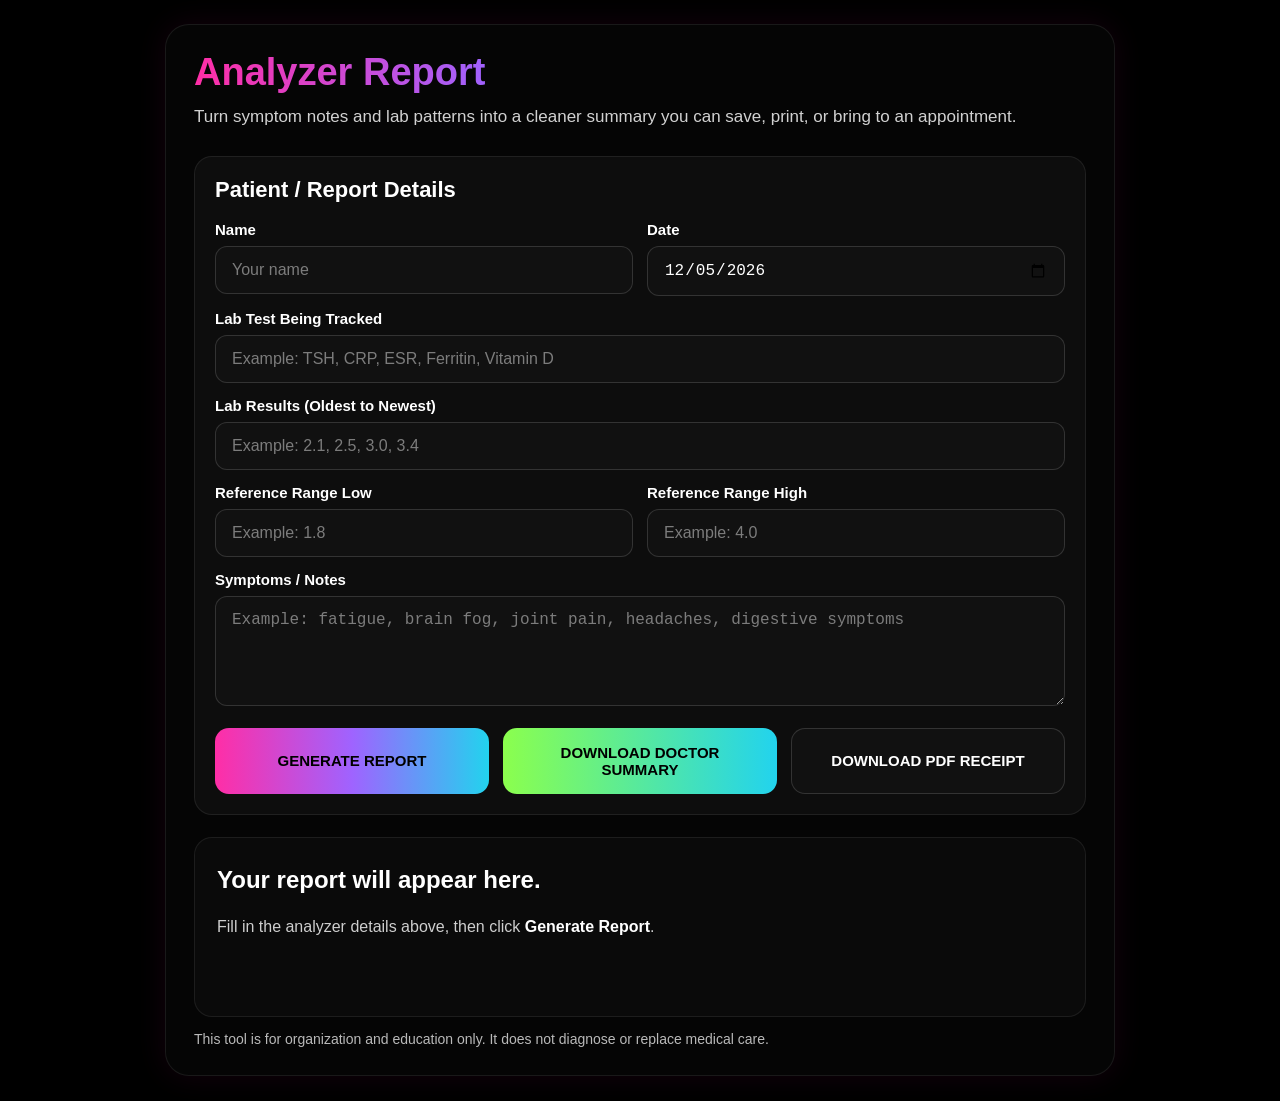
<file: analyzer.html>
<!DOCTYPE html>
<html lang="en">
<head>
  <meta charset="UTF-8" />
  <meta name="viewport" content="width=device-width, initial-scale=1.0" />
  <title>UNL Analyzer Report</title>
  <style>
    * {
      box-sizing: border-box;
    }

    body {
      margin: 0;
      font-family: Arial, Helvetica, sans-serif;
      background: #000;
      color: #fff;
      padding: 24px;
    }

    .report-wrap {
      max-width: 950px;
      margin: 0 auto;
      background: #050505;
      border: 1px solid rgba(255,255,255,0.08);
      border-radius: 24px;
      padding: 28px;
      box-shadow: 0 0 30px rgba(255, 0, 170, 0.08);
    }

    .title {
      margin: 0 0 10px;
      font-size: 38px;
      font-weight: 800;
      line-height: 1.05;
      background: linear-gradient(90deg, #ff2ea6, #9f63ff, #22d3ee, #8bff4d);
      -webkit-background-clip: text;
      -webkit-text-fill-color: transparent;
    }

    .subtitle {
      margin: 0 0 24px;
      color: rgba(255,255,255,0.82);
      line-height: 1.7;
      font-size: 17px;
    }

    .card {
      background: #0d0d0d;
      border: 1px solid rgba(255,255,255,0.08);
      border-radius: 18px;
      padding: 20px;
      margin-bottom: 18px;
    }

    .card h3 {
      margin: 0 0 12px;
      font-size: 22px;
      color: #fff;
    }

    .muted {
      color: rgba(255,255,255,0.8);
      line-height: 1.7;
    }

    .field-grid {
      display: grid;
      grid-template-columns: 1fr 1fr;
      gap: 14px;
      margin-top: 18px;
    }

    .field {
      display: flex;
      flex-direction: column;
      gap: 8px;
    }

    .field.full {
      grid-column: 1 / -1;
    }

    label {
      font-weight: 700;
      font-size: 15px;
      color: #fff;
    }

    input, textarea, select {
      width: 100%;
      padding: 14px 16px;
      border-radius: 12px;
      border: 1px solid rgba(255,255,255,0.14);
      background: #111;
      color: #fff;
      font-size: 16px;
      outline: none;
    }

    textarea {
      min-height: 110px;
      resize: vertical;
    }

    input::placeholder,
    textarea::placeholder {
      color: rgba(255,255,255,0.45);
    }

    .button-row {
      display: grid;
      grid-template-columns: 1fr 1fr 1fr;
      gap: 14px;
      margin-top: 22px;
    }

    button {
      border: none;
      border-radius: 14px;
      padding: 16px 18px;
      font-size: 15px;
      font-weight: 800;
      cursor: pointer;
    }

    .btn-primary {
      background: linear-gradient(90deg, #ff2ea6, #9f63ff, #22d3ee);
      color: #000;
    }

    .btn-secondary {
      background: #111;
      color: #fff;
      border: 1px solid rgba(255,255,255,0.14);
    }

    .btn-accent {
      background: linear-gradient(90deg, #8bff4d, #22d3ee);
      color: #000;
    }

    .output {
      margin-top: 22px;
      background: #0a0a0a;
      border: 1px solid rgba(255,255,255,0.08);
      border-radius: 18px;
      padding: 22px;
      min-height: 180px;
      line-height: 1.7;
    }

    .output h4 {
      margin: 0 0 12px;
      font-size: 24px;
      color: #fff;
    }

    .output strong {
      color: #fff;
    }

    .small-note {
      margin-top: 14px;
      font-size: 14px;
      color: rgba(255,255,255,0.72);
    }

    .modal {
      display: none;
      position: fixed;
      inset: 0;
      background: rgba(0,0,0,0.8);
      z-index: 9999;
      align-items: center;
      justify-content: center;
      padding: 20px;
    }

    .modal-box {
      width: 100%;
      max-width: 460px;
      background: #050505;
      color: #fff;
      border: 1px solid rgba(255,255,255,0.1);
      border-radius: 22px;
      padding: 24px;
      box-shadow: 0 0 30px rgba(255,0,170,0.12);
    }

    .modal-title {
      margin: 0 0 8px;
      font-size: 28px;
      font-weight: 800;
      background: linear-gradient(90deg, #ff2ea6, #9f63ff, #22d3ee);
      -webkit-background-clip: text;
      -webkit-text-fill-color: transparent;
    }

    .modal-text {
      margin: 0 0 16px;
      color: rgba(255,255,255,0.82);
      line-height: 1.6;
    }

    .modal-actions {
      display: grid;
      grid-template-columns: 1fr 1fr;
      gap: 12px;
      margin-top: 16px;
    }

    .message {
      min-height: 22px;
      margin-top: 12px;
      font-size: 14px;
    }

    @media (max-width: 760px) {
      .field-grid,
      .button-row,
      .modal-actions {
        grid-template-columns: 1fr;
      }

      .title {
        font-size: 30px;
      }
    }

    @media print {
      body {
        background: #fff;
        color: #000;
        padding: 0;
      }

      .report-wrap,
      .card,
      .output {
        background: #fff !important;
        color: #000 !important;
        border: none !important;
        box-shadow: none !important;
      }

      .title {
        -webkit-text-fill-color: #000 !important;
        color: #000 !important;
        background: none !important;
      }

      .subtitle,
      .muted,
      .small-note {
        color: #333 !important;
      }

      .button-row,
      .modal {
        display: none !important;
      }
    }
  </style>
</head>
<body>
  <div class="report-wrap">
    <h1 class="title">Analyzer Report</h1>
    <p class="subtitle">
      Turn symptom notes and lab patterns into a cleaner summary you can save, print, or bring to an appointment.
    </p>

    <div class="card">
      <h3>Patient / Report Details</h3>
      <div class="field-grid">
        <div class="field">
          <label for="patientName">Name</label>
          <input id="patientName" type="text" placeholder="Your name" />
        </div>

        <div class="field">
          <label for="reportDate">Date</label>
          <input id="reportDate" type="date" />
        </div>

        <div class="field full">
          <label for="labName">Lab Test Being Tracked</label>
          <input id="labName" type="text" placeholder="Example: TSH, CRP, ESR, Ferritin, Vitamin D" />
        </div>

        <div class="field full">
          <label for="labValues">Lab Results (Oldest to Newest)</label>
          <input id="labValues" type="text" placeholder="Example: 2.1, 2.5, 3.0, 3.4" />
        </div>

        <div class="field">
          <label for="refLow">Reference Range Low</label>
          <input id="refLow" type="number" step="any" placeholder="Example: 1.8" />
        </div>

        <div class="field">
          <label for="refHigh">Reference Range High</label>
          <input id="refHigh" type="number" step="any" placeholder="Example: 4.0" />
        </div>

        <div class="field full">
          <label for="symptoms">Symptoms / Notes</label>
          <textarea id="symptoms" placeholder="Example: fatigue, brain fog, joint pain, headaches, digestive symptoms"></textarea>
        </div>
      </div>

      <div class="button-row">
        <button id="generateReportBtn" class="btn-primary" type="button">GENERATE REPORT</button>
        <button id="downloadDoctorSummaryBtn" class="btn-accent" type="button">DOWNLOAD DOCTOR SUMMARY</button>
        <button id="downloadPdfReceiptBtn" class="btn-secondary" type="button">DOWNLOAD PDF RECEIPT</button>
      </div>
    </div>

    <div id="reportOutput" class="output">
      <h4>Your report will appear here.</h4>
      <div class="muted">
        Fill in the analyzer details above, then click <strong>Generate Report</strong>.
      </div>
    </div>

    <div class="small-note">
      This tool is for organization and education only. It does not diagnose or replace medical care.
    </div>
  </div>

  <div id="emailModal" class="modal">
    <div class="modal-box">
      <h3 id="modalTitle" class="modal-title">Get Your PDF</h3>
      <p id="modalText" class="modal-text">
        Enter your email below before downloading your document.
      </p>

      <div class="field">
        <label for="captureEmail">Email Address</label>
        <input id="captureEmail" type="email" placeholder="you@example.com" />
      </div>

      <div id="modalMessage" class="message"></div>

      <div class="modal-actions">
        <button id="confirmEmailBtn" class="btn-primary" type="button">CONTINUE</button>
        <button id="closeModalBtn" class="btn-secondary" type="button">CLOSE</button>
      </div>
    </div>
  </div>

  <script>
    (function () {
      const patientName = document.getElementById("patientName");
      const reportDate = document.getElementById("reportDate");
      const labName = document.getElementById("labName");
      const labValues = document.getElementById("labValues");
      const refLow = document.getElementById("refLow");
      const refHigh = document.getElementById("refHigh");
      const symptoms = document.getElementById("symptoms");

      const generateReportBtn = document.getElementById("generateReportBtn");
      const downloadDoctorSummaryBtn = document.getElementById("downloadDoctorSummaryBtn");
      const downloadPdfReceiptBtn = document.getElementById("downloadPdfReceiptBtn");
      const reportOutput = document.getElementById("reportOutput");

      const emailModal = document.getElementById("emailModal");
      const modalTitle = document.getElementById("modalTitle");
      const modalText = document.getElementById("modalText");
      const captureEmail = document.getElementById("captureEmail");
      const modalMessage = document.getElementById("modalMessage");
      const confirmEmailBtn = document.getElementById("confirmEmailBtn");
      const closeModalBtn = document.getElementById("closeModalBtn");

      let pendingAction = "";

      function parseValues(raw) {
        return raw
          .split(",")
          .map(v => parseFloat(v.trim()))
          .filter(v => !Number.isNaN(v));
      }

      function getTrendDirection(first, last) {
        if (last > first) return "Increasing";
        if (last < first) return "Decreasing";
        return "Stable";
      }

      function getReferenceStatus(value, low, high) {
        if (Number.isNaN(low) || Number.isNaN(high)) return "No reference range entered";
        if (value < low) return "Below range";
        if (value > high) return "Above range";
        return "Within range";
      }

      function buildReportHtml() {
        const name = patientName.value.trim() || "Not entered";
        const date = reportDate.value || "Not entered";
        const lab = labName.value.trim() || "Not entered";
        const notes = symptoms.value.trim() || "No symptom notes entered";
        const values = parseValues(labValues.value.trim());
        const low = parseFloat(refLow.value);
        const high = parseFloat(refHigh.value);

        if (!labName.value.trim()) {
          return `
            <h4>Missing Lab Name</h4>
            <div class="muted">Please enter the lab test being tracked.</div>
          `;
        }

        if (values.length < 2) {
          return `
            <h4>Need More Results</h4>
            <div class="muted">Please enter at least 2 lab values in oldest to newest order.</div>
          `;
        }

        const first = values[0];
        const last = values[values.length - 1];
        const lowest = Math.min(...values);
        const highest = Math.max(...values);
        const trend = getTrendDirection(first, last);
        const status = getReferenceStatus(last, low, high);

        return `
          <h4>${lab} Analyzer Report</h4>
          <div><strong>Patient Name:</strong> ${name}</div>
          <div><strong>Date:</strong> ${date}</div>
          <div><strong>Lab Test:</strong> ${lab}</div>
          <div><strong>Results Entered:</strong> ${values.join(", ")}</div>
          <div><strong>Trend:</strong> ${trend}</div>
          <div><strong>First Result:</strong> ${first}</div>
          <div><strong>Latest Result:</strong> ${last}</div>
          <div><strong>Lowest Result:</strong> ${lowest}</div>
          <div><strong>Highest Result:</strong> ${highest}</div>
          <div><strong>Latest Result Status:</strong> ${status}</div>
          <div><strong>Symptoms / Notes:</strong> ${notes}</div>
          <div style="margin-top:14px;">
            <strong>Summary:</strong> This report helps organize one lab pattern over time so it is easier to review changes, compare results, and bring a cleaner summary into appointments.
          </div>
        `;
      }

      function generateReport() {
        reportOutput.innerHTML = buildReportHtml();
      }

      function validateReportBeforeDownload() {
        const values = parseValues(labValues.value.trim());
        if (!labName.value.trim()) return "Please enter the lab test name first.";
        if (values.length < 2) return "Please enter at least 2 lab results first.";
        return "";
      }

      function openEmailModal(actionType) {
        const validationError = validateReportBeforeDownload();
        if (validationError) {
          reportOutput.innerHTML = `
            <h4>Complete the Report First</h4>
            <div class="muted">${validationError}</div>
          `;
          return;
        }

        pendingAction = actionType;
        captureEmail.value = "";
        modalMessage.textContent = "";

        if (actionType === "doctor-summary") {
          modalTitle.textContent = "Download Doctor Summary";
          modalText.textContent = "Enter your email below before downloading your doctor summary PDF.";
        } else {
          modalTitle.textContent = "Download PDF Receipt";
          modalText.textContent = "Enter your email below before downloading your PDF receipt.";
        }

        emailModal.style.display = "flex";
      }

      function emailIsValid(email) {
        return /^[^\s@]+@[^\s@]+\.[^\s@]+$/.test(email);
      }

      function printCurrentReport() {
        generateReport();
        setTimeout(function () {
          window.print();
        }, 150);
      }

      function downloadReceiptPdf() {
        generateReport();
        const existing = document.getElementById("receiptBox");
        if (existing) existing.remove();

        const receiptBox = document.createElement("div");
        receiptBox.id = "receiptBox";
        receiptBox.style.marginTop = "18px";
        receiptBox.style.padding = "18px";
        receiptBox.style.borderRadius = "16px";
        receiptBox.style.background = "#101010";
        receiptBox.style.border = "1px solid rgba(255,255,255,0.08)";
        receiptBox.innerHTML = `
          <h4 style="margin:0 0 10px;">PDF Receipt</h4>
          <div><strong>Email Captured:</strong> ${captureEmail.value.trim()}</div>
          <div><strong>Document:</strong> Analyzer Report PDF Receipt</div>
          <div><strong>Date:</strong> ${new Date().toLocaleString()}</div>
          <div style="margin-top:10px;color:rgba(255,255,255,0.8);">
            This confirms the report was prepared for PDF download.
          </div>
        `;
        reportOutput.appendChild(receiptBox);

        setTimeout(function () {
          window.print();
        }, 150);
      }

      generateReportBtn.addEventListener("click", function () {
        generateReport();
      });

      downloadDoctorSummaryBtn.addEventListener("click", function (e) {
        e.preventDefault();
        openEmailModal("doctor-summary");
      });

      downloadPdfReceiptBtn.addEventListener("click", function (e) {
        e.preventDefault();
        openEmailModal("pdf-receipt");
      });

      closeModalBtn.addEventListener("click", function () {
        emailModal.style.display = "none";
      });

      emailModal.addEventListener("click", function (e) {
        if (e.target === emailModal) {
          emailModal.style.display = "none";
        }
      });

      confirmEmailBtn.addEventListener("click", function () {
        const email = captureEmail.value.trim();

        if (!email) {
          modalMessage.textContent = "Please enter your email address.";
          modalMessage.style.color = "#ff9abf";
          return;
        }

        if (!emailIsValid(email)) {
          modalMessage.textContent = "Please enter a valid email address.";
          modalMessage.style.color = "#ff9abf";
          return;
        }

        modalMessage.textContent = "Email captured successfully.";
        modalMessage.style.color = "#8bff4d";

        emailModal.style.display = "none";

        if (pendingAction === "doctor-summary") {
          printCurrentReport();
        } else {
          downloadReceiptPdf();
        }
      });

      const today = new Date();
      const yyyy = today.getFullYear();
      const mm = String(today.getMonth() + 1).padStart(2, "0");
      const dd = String(today.getDate()).padStart(2, "0");
      reportDate.value = `${yyyy}-${mm}-${dd}`;
    })();
  </script>
</body>
</html>
</file>
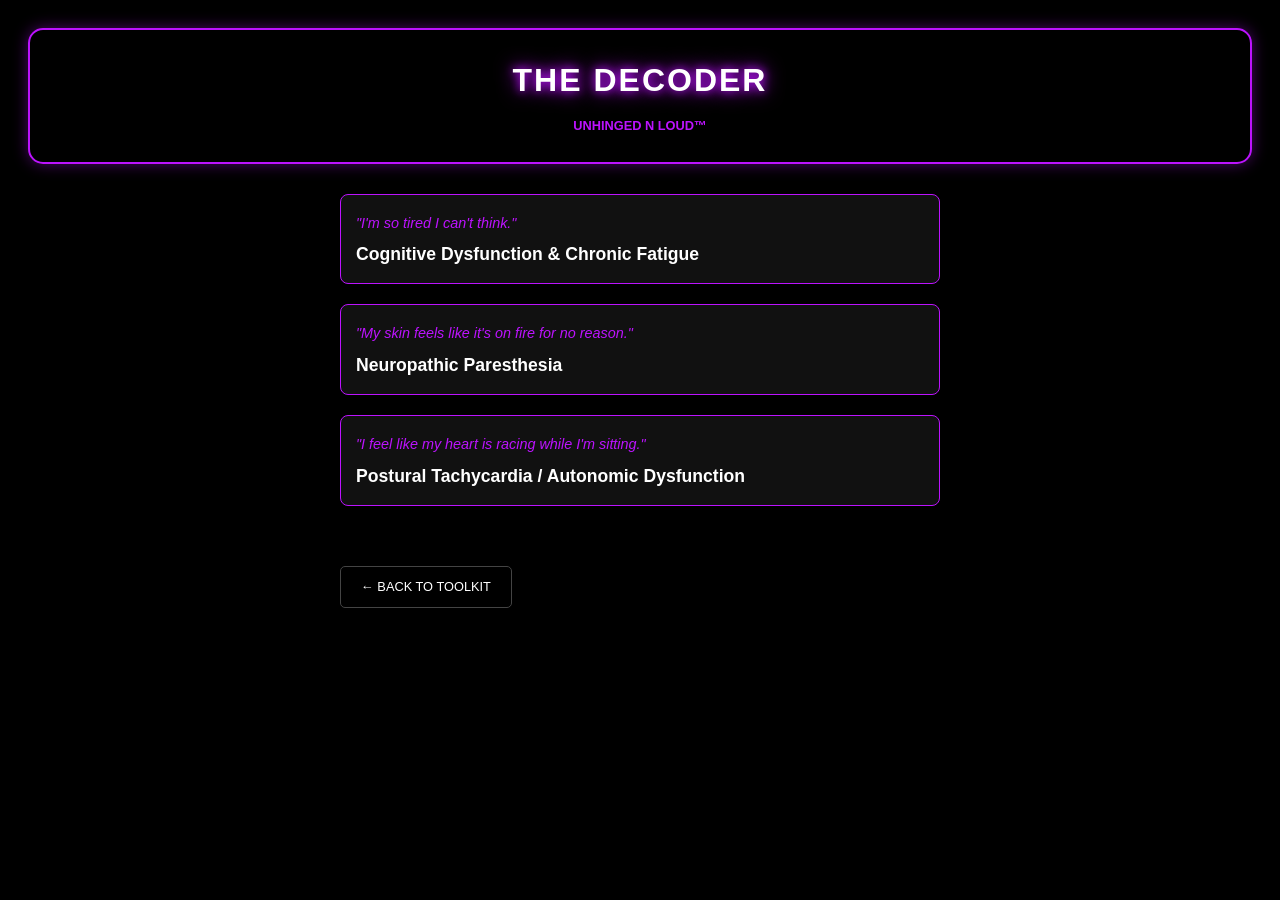
<file: decoder.html>
<!DOCTYPE html>
<html lang="en">
<head>
    <meta charset="UTF-8">
    <meta name="viewport" content="width=device-width, initial-scale=1.0">
    <title>The Decoder - Data Translation</title>
    <style>
        body { background-color: #000; color: #fff; font-family: sans-serif; padding: 20px; line-height: 1.6; }
        .header-box { border: 2px solid #bc13fe; border-radius: 15px; padding: 25px; text-align: center; box-shadow: 0 0 15px rgba(188, 19, 254, 0.4); margin-bottom: 30px; }
        h1 { text-shadow: 0 0 10px #bc13fe, 0 0 20px #bc13fe; text-transform: uppercase; letter-spacing: 2px; margin: 0; }
        .brand { font-size: 0.8rem; color: #bc13fe; margin-top: 10px; font-weight: bold; }
        .content { max-width: 600px; margin: 0 auto; }
        .translation-card { background: #111; border: 1px solid #bc13fe; border-radius: 8px; padding: 15px; margin-bottom: 20px; }
        .feeling { color: #bc13fe; font-style: italic; font-size: 0.9rem; }
        .clinical { font-weight: bold; font-size: 1.1rem; margin-top: 5px; display: block; }
        .back-button { display: inline-block; margin-top: 40px; color: #fff; text-decoration: none; border: 1px solid #444; padding: 10px 20px; border-radius: 5px; font-size: 0.8rem; }
    </style>
</head>
<body>
    <div class="header-box">
        <h1>THE DECODER</h1>
        <div class="brand">UNHINGED N LOUD™</div>
    </div>
    <div class="content">
        <div class="translation-card">
            <span class="feeling">"I'm so tired I can't think."</span>
            <span class="clinical">Cognitive Dysfunction & Chronic Fatigue</span>
        </div>
        <div class="translation-card">
            <span class="feeling">"My skin feels like it's on fire for no reason."</span>
            <span class="clinical">Neuropathic Paresthesia</span>
        </div>
        <div class="translation-card">
            <span class="feeling">"I feel like my heart is racing while I'm sitting."</span>
            <span class="clinical">Postural Tachycardia / Autonomic Dysfunction</span>
        </div>
        <a href="index.html" class="back-button">← BACK TO TOOLKIT</a>
    </div>
</body>
</html>
</file>
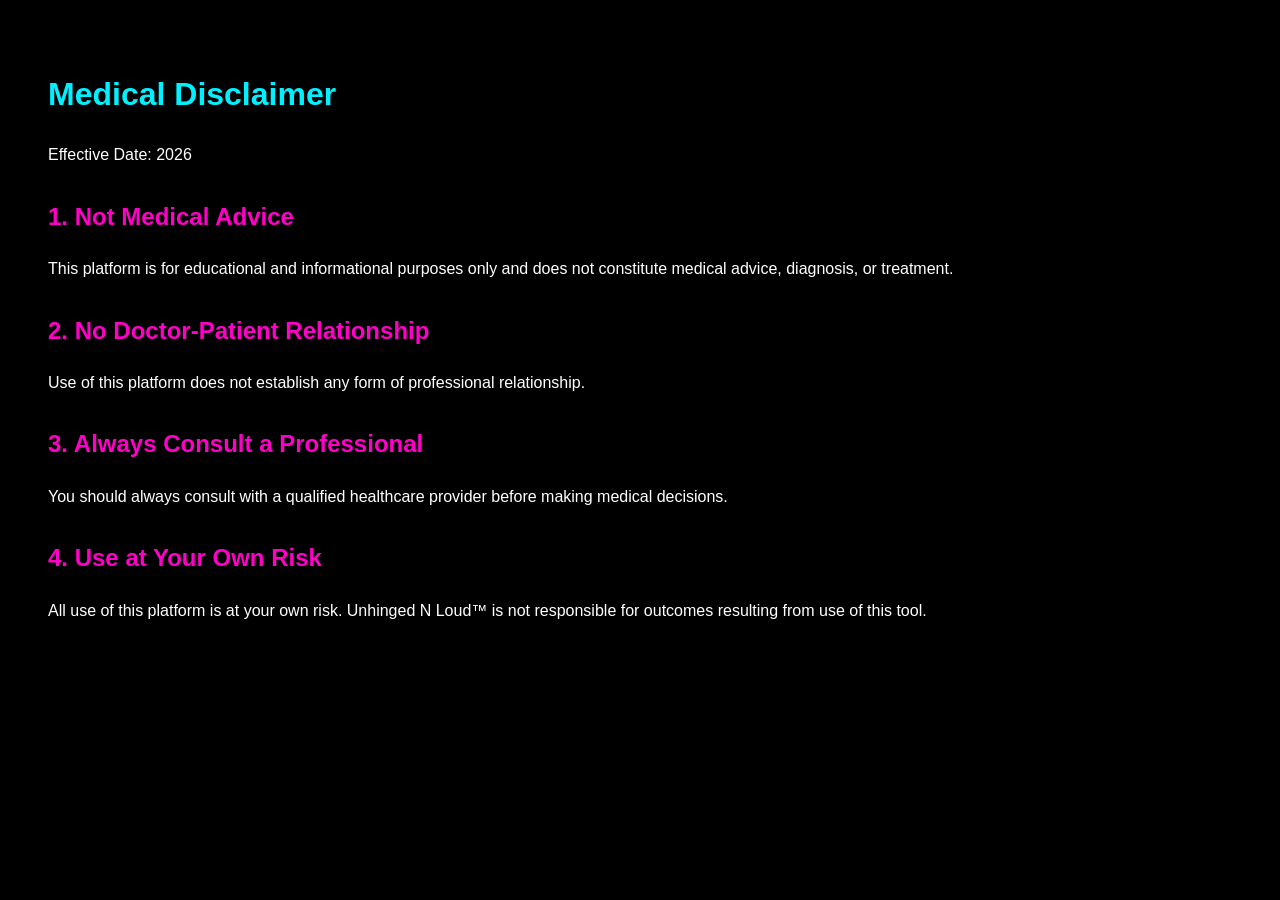
<file: disclaimer.html>
<!DOCTYPE html>
<html lang="en">
<head>
  <meta charset="UTF-8">
  <title>Medical Disclaimer | Unhinged N Loud™</title>
  <style>
    body {
      background: #000;
      color: #fff;
      font-family: Arial, sans-serif;
      padding: 40px;
      line-height: 1.6;
    }
    h1 { color: #00f0ff; }
    h2 { color: #ff00c8; margin-top: 30px; }
  </style>
</head>
<body>

<h1>Medical Disclaimer</h1>

<p>Effective Date: 2026</p>

<h2>1. Not Medical Advice</h2>
<p>This platform is for educational and informational purposes only and does not constitute medical advice, diagnosis, or treatment.</p>

<h2>2. No Doctor-Patient Relationship</h2>
<p>Use of this platform does not establish any form of professional relationship.</p>

<h2>3. Always Consult a Professional</h2>
<p>You should always consult with a qualified healthcare provider before making medical decisions.</p>

<h2>4. Use at Your Own Risk</h2>
<p>All use of this platform is at your own risk. Unhinged N Loud™ is not responsible for outcomes resulting from use of this tool.</p>

</body>
</html>
</file>
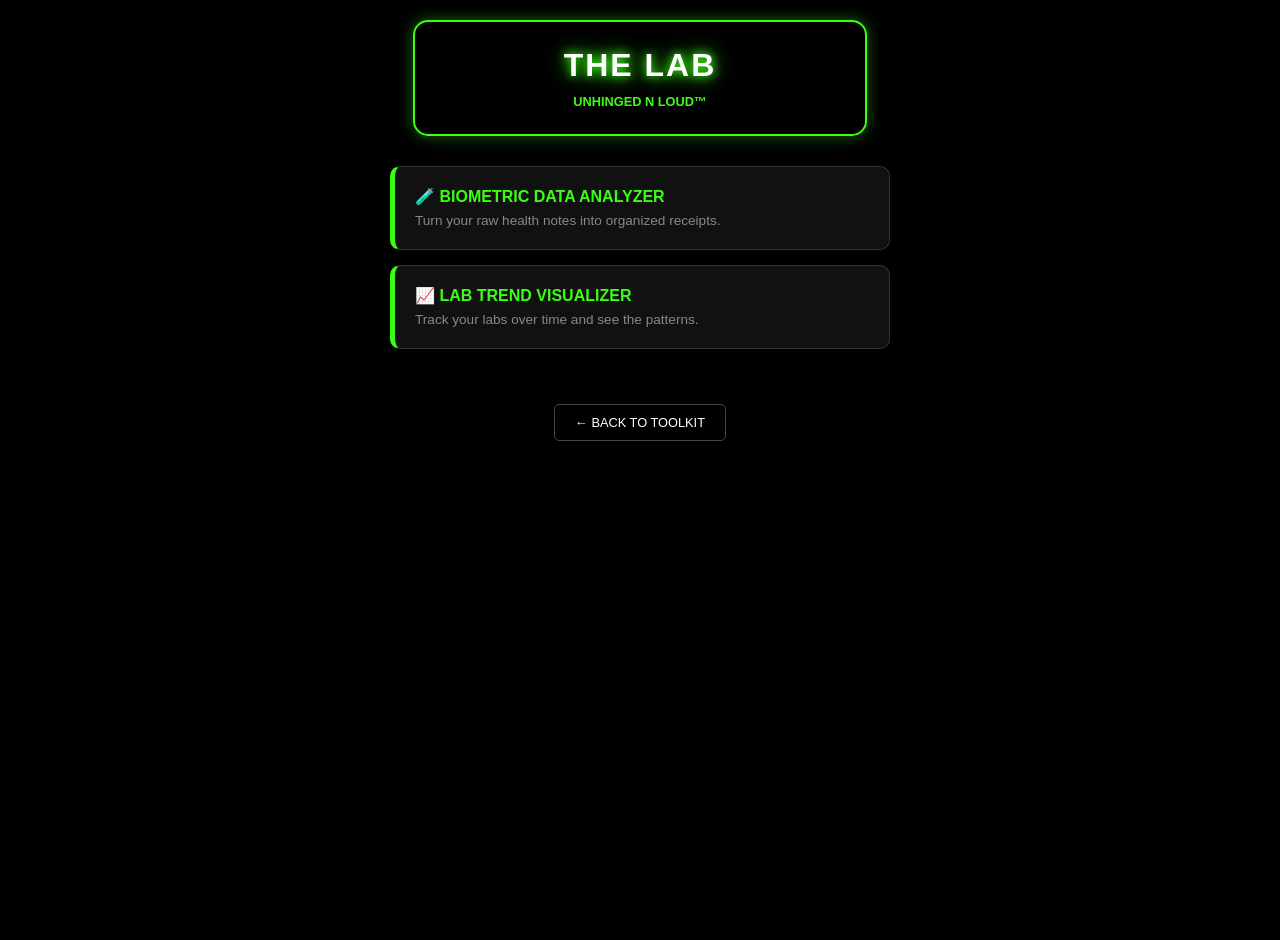
<file: lab.html>
<!DOCTYPE html>
<html lang="en">
<head>
    <meta charset="UTF-8">
    <meta name="viewport" content="width=device-width, initial-scale=1.0">
    <title>The Lab - Unhinged N Loud</title>
    <style>
        body {
            background-color: #000 !important;
            color: #fff;
            font-family: -apple-system, sans-serif;
            margin: 0;
            padding: 20px;
            display: flex;
            flex-direction: column;
            align-items: center;
            min-height: 100vh;
        }
        .header-box {
            border: 2px solid #39ff14;
            border-radius: 15px;
            padding: 25px;
            text-align: center;
            box-shadow: 0 0 15px rgba(57, 255, 20, 0.4);
            margin-bottom: 30px;
            width: 100%;
            max-width: 400px;
        }
        h1 {
            text-shadow: 0 0 10px #39ff14, 0 0 20px #39ff14;
            text-transform: uppercase;
            letter-spacing: 2px;
            margin: 0;
            color: #fff;
        }
        .brand {
            font-size: 0.8rem;
            color: #39ff14;
            margin-top: 10px;
            font-weight: bold;
        }
        .toolkit-container {
            width: 100%;
            max-width: 500px;
        }
        .tool-link {
            display: block;
            text-decoration: none;
            padding: 20px;
            margin-bottom: 15px;
            border-radius: 10px;
            border: 1px solid #333;
            border-left: 5px solid #39ff14;
            background: #111;
        }
        .tool-name { 
            font-weight: bold; 
            display: block; 
            margin-bottom: 5px; 
            color: #39ff14;
            text-transform: uppercase;
        }
        .tool-desc { font-size: 0.85rem; color: #888; }
        
        .back-button {
            display: inline-block;
            margin-top: 40px;
            color: #fff;
            text-decoration: none;
            border: 1px solid #444;
            padding: 10px 20px;
            border-radius: 5px;
            font-size: 0.8rem;
        }
    </style>
</head>
<body>

    <div class="header-box">
        <h1>THE LAB</h1>
        <div class="brand">UNHINGED N LOUD™</div>
    </div>

    <div class="toolkit-container">
        <a href="analyzer.html" class="tool-link">
            <span class="tool-name">🧪 BIOMETRIC DATA ANALYZER</span>
            <span class="tool-desc">Turn your raw health notes into organized receipts.</span>
        </a>

        <a href="visualizer.html" class="tool-link">
            <span class="tool-name">📈 LAB TREND VISUALIZER</span>
            <span class="tool-desc">Track your labs over time and see the patterns.</span>
        </a>
    </div>

    <a href="index.html" class="back-button">← BACK TO TOOLKIT</a>

</body>
</html>
</file>
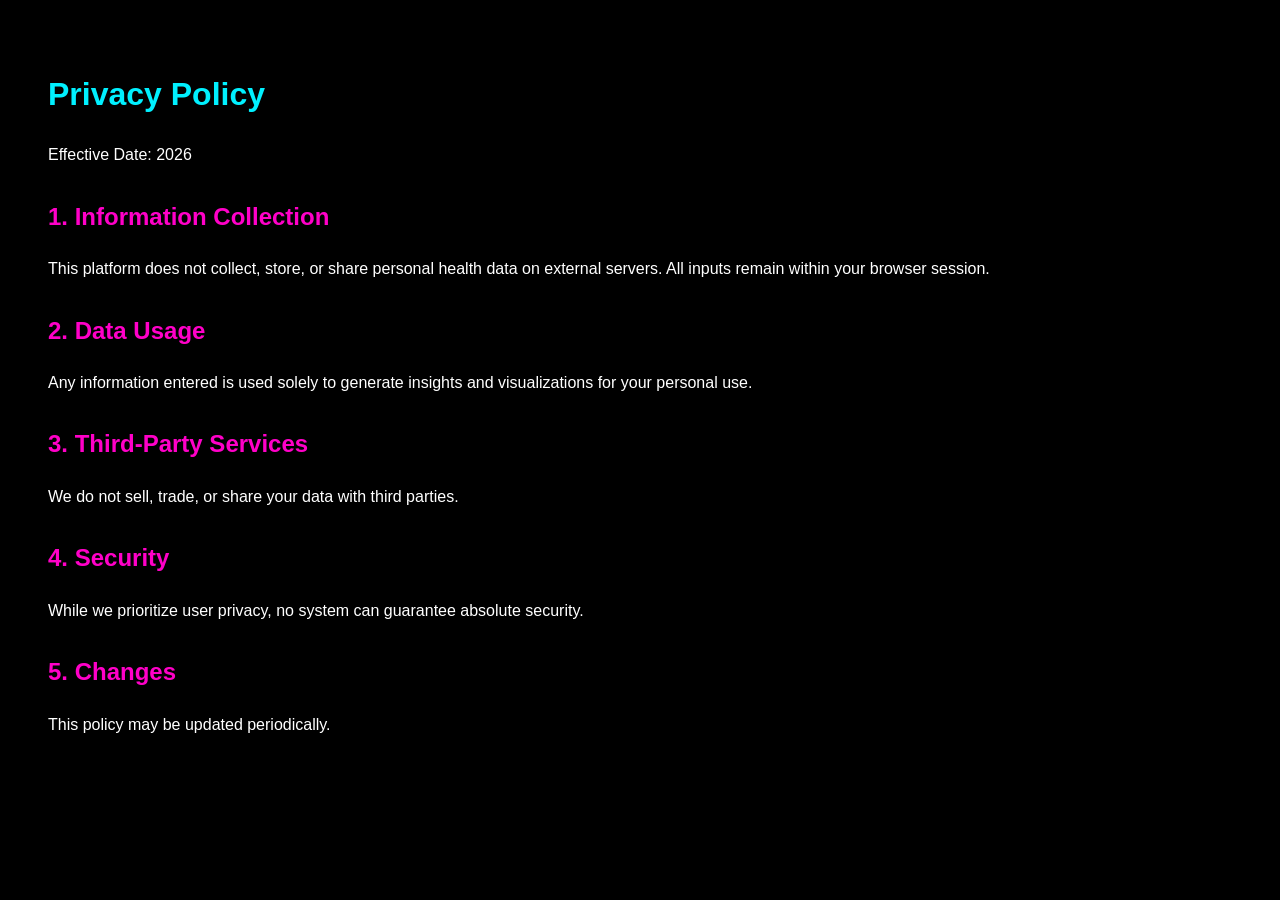
<file: privacy.html>
<!DOCTYPE html>
<html lang="en">
<head>
  <meta charset="UTF-8">
  <title>Privacy Policy | Unhinged N Loud™</title>
  <style>
    body {
      background: #000;
      color: #fff;
      font-family: Arial, sans-serif;
      padding: 40px;
      line-height: 1.6;
    }
    h1 { color: #00f0ff; }
    h2 { color: #ff00c8; margin-top: 30px; }
  </style>
</head>
<body>

<h1>Privacy Policy</h1>

<p>Effective Date: 2026</p>

<h2>1. Information Collection</h2>
<p>This platform does not collect, store, or share personal health data on external servers. All inputs remain within your browser session.</p>

<h2>2. Data Usage</h2>
<p>Any information entered is used solely to generate insights and visualizations for your personal use.</p>

<h2>3. Third-Party Services</h2>
<p>We do not sell, trade, or share your data with third parties.</p>

<h2>4. Security</h2>
<p>While we prioritize user privacy, no system can guarantee absolute security.</p>

<h2>5. Changes</h2>
<p>This policy may be updated periodically.</p>

</body>
</html>
</file>
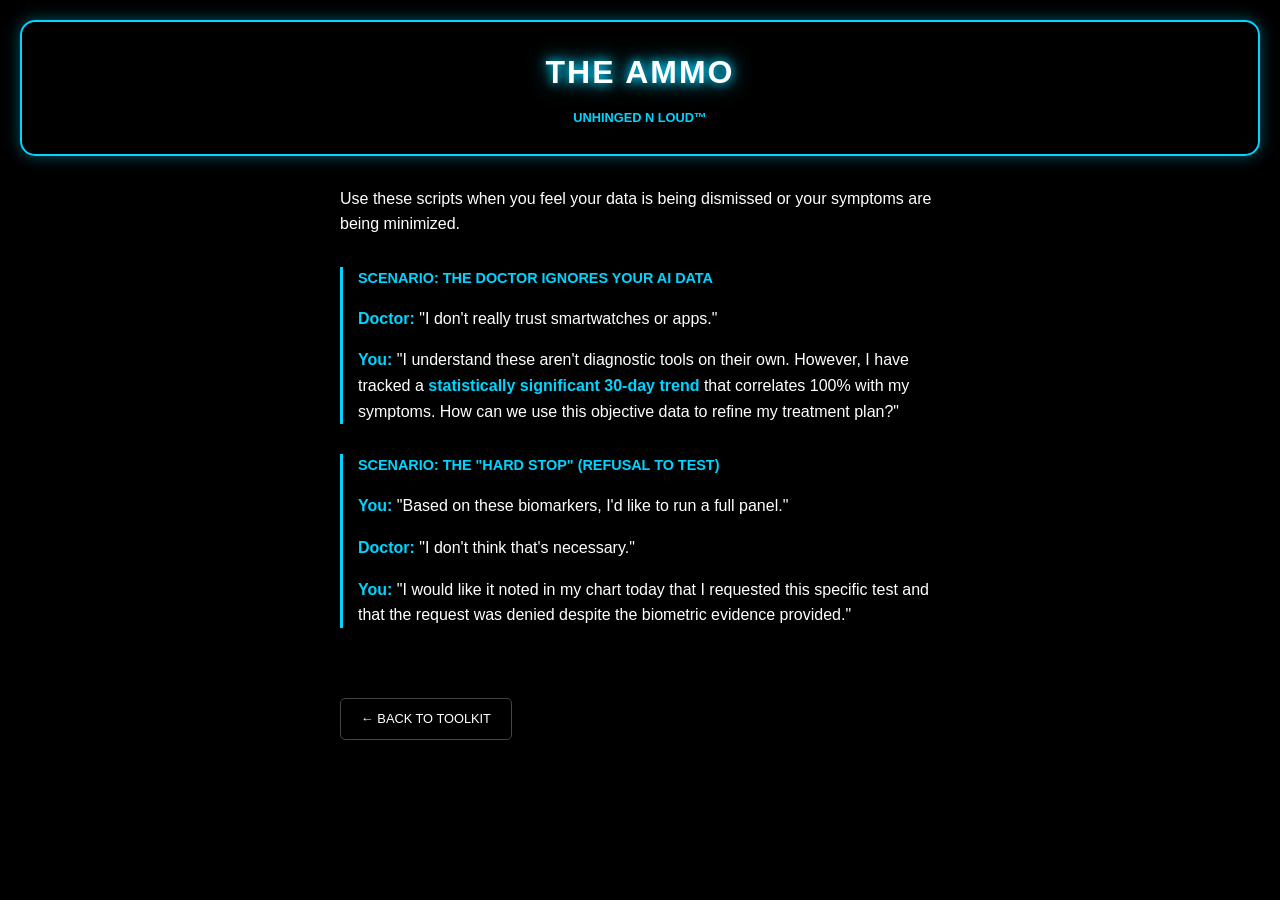
<file: scripts.html>
<!DOCTYPE html>
<html lang="en">
<head>
    <meta charset="UTF-8">
    <meta name="viewport" content="width=device-width, initial-scale=1.0">
    <title>The Ammo - Exam Room Scripts</title>
    <style>
        body {
            background-color: #000;
            color: #fff;
            font-family: -apple-system, BlinkMacSystemFont, "Segoe UI", Roboto, Helvetica, Arial, sans-serif;
            margin: 0;
            padding: 20px;
            line-height: 1.6;
        }
        .header-box {
            border: 2px solid #00d4ff; /* Neon Blue */
            border-radius: 15px;
            padding: 25px;
            text-align: center;
            box-shadow: 0 0 15px rgba(0, 212, 255, 0.4);
            margin-bottom: 30px;
        }
        h1 {
            color: #fff;
            text-shadow: 0 0 10px #00d4ff, 0 0 20px #00d4ff;
            text-transform: uppercase;
            letter-spacing: 2px;
            margin: 0;
        }
        .brand {
            font-size: 0.8rem;
            color: #00d4ff;
            margin-top: 10px;
            font-weight: bold;
        }
        .content {
            max-width: 600px;
            margin: 0 auto;
        }
        .scenario {
            border-left: 3px solid #00d4ff;
            padding-left: 15px;
            margin: 30px 0;
        }
        .scenario-title {
            color: #00d4ff;
            font-weight: bold;
            text-transform: uppercase;
            font-size: 0.9rem;
        }
        b { color: #00d4ff; }
        .back-button {
            display: inline-block;
            margin-top: 40px;
            color: #fff;
            text-decoration: none;
            border: 1px solid #444;
            padding: 10px 20px;
            border-radius: 5px;
            font-size: 0.8rem;
        }
    </style>
</head>
<body>

    <div class="header-box">
        <h1>THE AMMO</h1>
        <div class="brand">UNHINGED N LOUD™</div>
    </div>

    <div class="content">
        <p>Use these scripts when you feel your data is being dismissed or your symptoms are being minimized.</p>

        <div class="scenario">
            <div class="scenario-title">Scenario: The Doctor ignores your AI Data</div>
            <p><b>Doctor:</b> "I don't really trust smartwatches or apps."</p>
            <p><b>You:</b> "I understand these aren't diagnostic tools on their own. However, I have tracked a <b>statistically significant 30-day trend</b> that correlates 100% with my symptoms. How can we use this objective data to refine my treatment plan?"</p>
        </div>

        <div class="scenario">
            <div class="scenario-title">Scenario: The "Hard Stop" (Refusal to Test)</div>
            <p><b>You:</b> "Based on these biomarkers, I'd like to run a full panel."</p>
            <p><b>Doctor:</b> "I don't think that's necessary."</p>
            <p><b>You:</b> "I would like it noted in my chart today that I requested this specific test and that the request was denied despite the biometric evidence provided."</p>
        </div>

        <a href="index.html" class="back-button">← BACK TO TOOLKIT</a>
    </div>

</body>
</html>
</file>
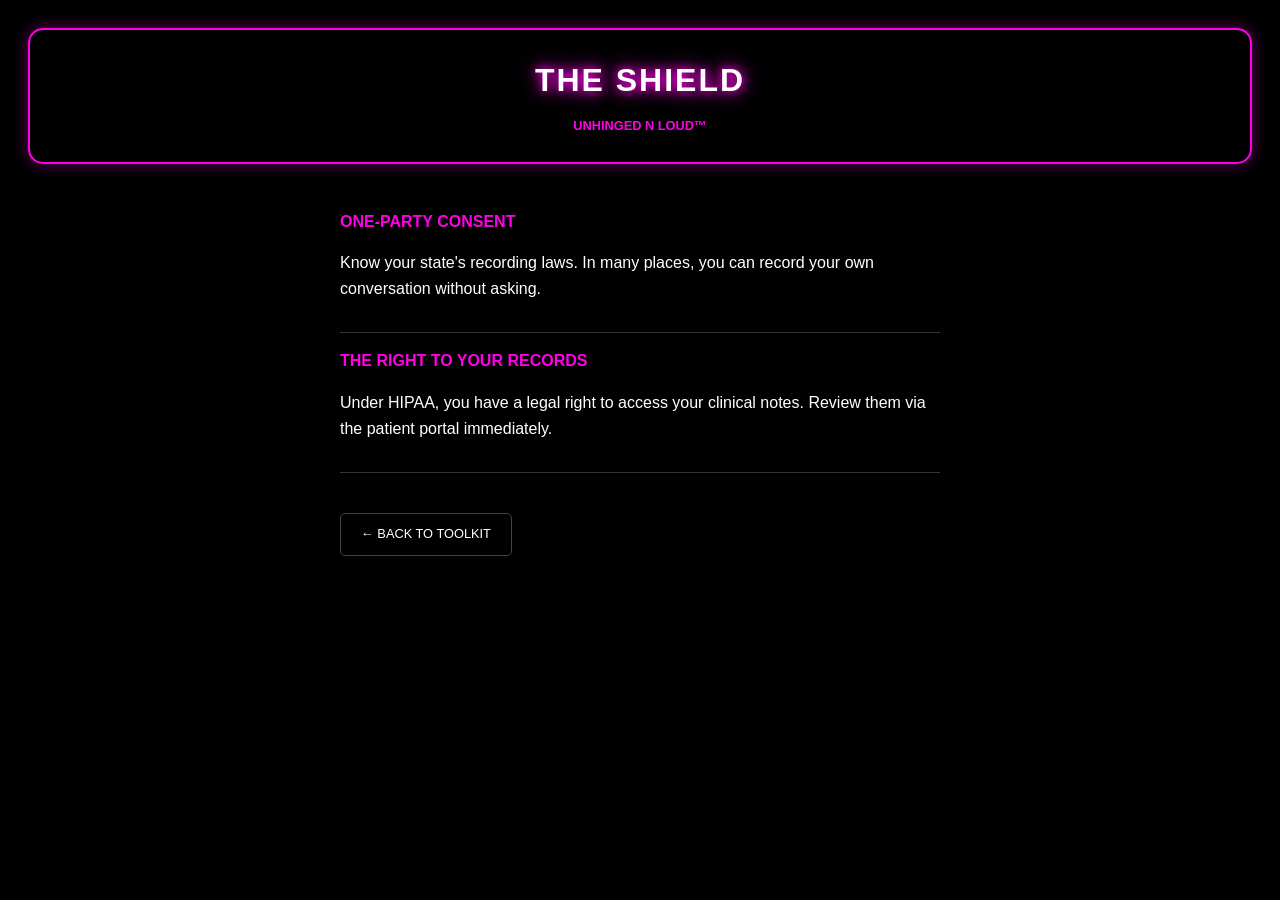
<file: shield.html>
<!DOCTYPE html>
<html lang="en">
<head>
    <meta charset="UTF-8">
    <meta name="viewport" content="width=device-width, initial-scale=1.0">
    <title>The Shield - Legal Recording Guide</title>
    <style>
        body { background-color: #000; color: #fff; font-family: sans-serif; padding: 20px; line-height: 1.6; }
        .header-box { border: 2px solid #ff00e6; border-radius: 15px; padding: 25px; text-align: center; box-shadow: 0 0 15px rgba(255, 0, 230, 0.4); margin-bottom: 30px; }
        h1 { text-shadow: 0 0 10px #ff00e6, 0 0 20px #ff00e6; text-transform: uppercase; letter-spacing: 2px; margin: 0; }
        .brand { font-size: 0.8rem; color: #ff00e6; margin-top: 10px; font-weight: bold; }
        .content { max-width: 600px; margin: 0 auto; }
        .rule { border-bottom: 1px solid #333; padding: 15px 0; }
        .rule-title { color: #ff00e6; font-weight: bold; display: block; margin-bottom: 5px; }
        .back-button { display: inline-block; margin-top: 40px; color: #fff; text-decoration: none; border: 1px solid #444; padding: 10px 20px; border-radius: 5px; font-size: 0.8rem; }
    </style>
</head>
<body>
    <div class="header-box">
        <h1>THE SHIELD</h1>
        <div class="brand">UNHINGED N LOUD™</div>
    </div>
    <div class="content">
        <div class="rule">
            <span class="rule-title">ONE-PARTY CONSENT</span>
            <p>Know your state's recording laws. In many places, you can record your own conversation without asking.</p>
        </div>
        <div class="rule">
            <span class="rule-title">THE RIGHT TO YOUR RECORDS</span>
            <p>Under HIPAA, you have a legal right to access your clinical notes. Review them via the patient portal immediately.</p>
        </div>
        <a href="index.html" class="back-button">← BACK TO TOOLKIT</a>
    </div>
</body>
</html>
</file>
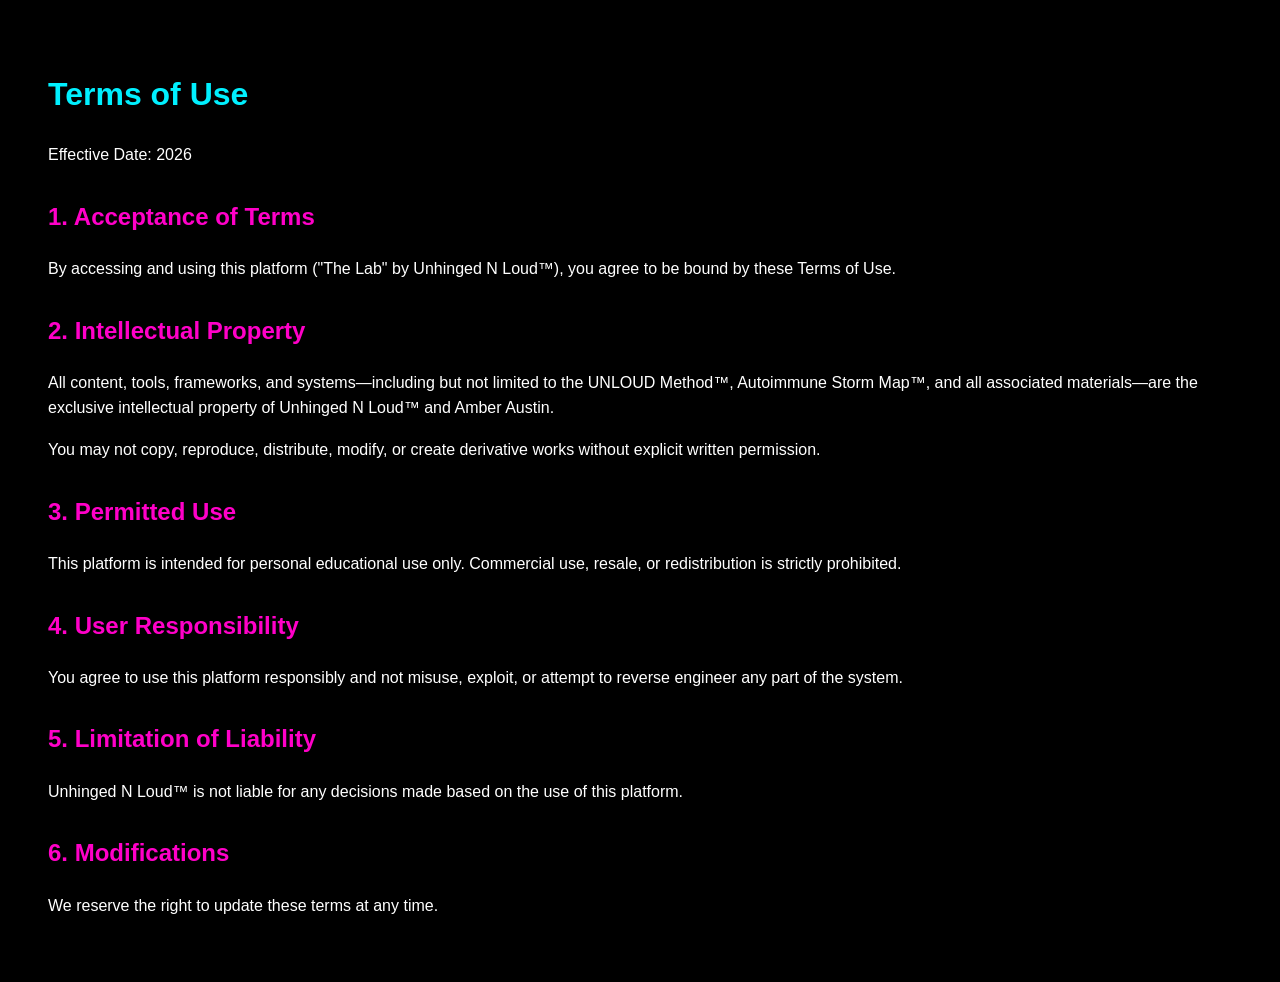
<file: terms.html>
<!DOCTYPE html>
<html lang="en">
<head>
  <meta charset="UTF-8">
  <title>Terms of Use | Unhinged N Loud™</title>
  <style>
    body {
      background: #000;
      color: #fff;
      font-family: Arial, sans-serif;
      padding: 40px;
      line-height: 1.6;
    }
    h1 { color: #00f0ff; }
    h2 { color: #ff00c8; margin-top: 30px; }
  </style>
</head>
<body>

<h1>Terms of Use</h1>

<p>Effective Date: 2026</p>

<h2>1. Acceptance of Terms</h2>
<p>By accessing and using this platform ("The Lab" by Unhinged N Loud™), you agree to be bound by these Terms of Use.</p>

<h2>2. Intellectual Property</h2>
<p>All content, tools, frameworks, and systems—including but not limited to the UNLOUD Method™, Autoimmune Storm Map™, and all associated materials—are the exclusive intellectual property of Unhinged N Loud™ and Amber Austin.</p>

<p>You may not copy, reproduce, distribute, modify, or create derivative works without explicit written permission.</p>

<h2>3. Permitted Use</h2>
<p>This platform is intended for personal educational use only. Commercial use, resale, or redistribution is strictly prohibited.</p>

<h2>4. User Responsibility</h2>
<p>You agree to use this platform responsibly and not misuse, exploit, or attempt to reverse engineer any part of the system.</p>

<h2>5. Limitation of Liability</h2>
<p>Unhinged N Loud™ is not liable for any decisions made based on the use of this platform.</p>

<h2>6. Modifications</h2>
<p>We reserve the right to update these terms at any time.</p>

</body>
</html>
</file>
